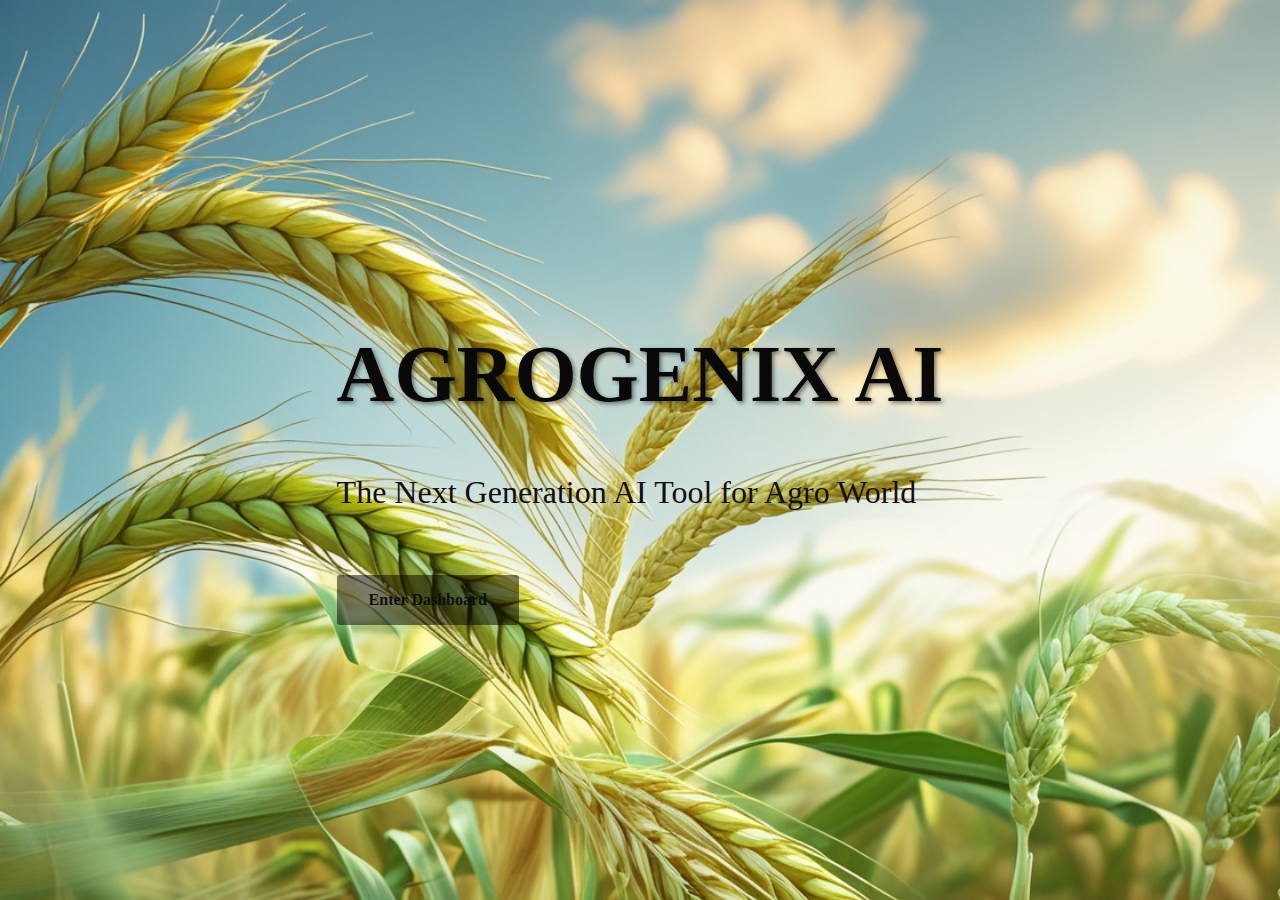
<file: AGROGENIX/index.html>
<!DOCTYPE html>
<html>
<head>
    <title>AGROGENIX AI</title>
    <style>
        
        body {
            font-family: 'Dancing Script', cursive; /* Example of a calligraphic font */
            display: flex;
            justify-content: center;
            align-items: center;
            min-height: 100vh;
            margin: 0;
            background-image: url(crop2.jpg);
            background-size: cover;
            
        }

        h1 {
            font-size: 5rem;
            color: #0a0909; 
            text-shadow: 2px 2px 4px rgba(0, 0, 0, 0.5); 
        }

        p {
            font-size: 2rem;
            color: #140f0f; 
            margin-top: 1rem;
        }

        a {
            text-decoration: none;
            color: #100f0f; 
            font-weight: bold;
            margin-top: 2rem;
            display: inline-block;
            padding: 1rem 2rem;
            border-radius: 3px;
            background-color: rgba(0, 0, 0, 0.5); 
        }
    </style>
</head>
<body>

    <div>
        <h1>AGROGENIX AI</h1>
        <p>The Next Generation AI Tool for Agro World</p>
        <a href="dashboard.html">Enter Dashboard</a> 
    </div>
   
</body>
</html>
</file>
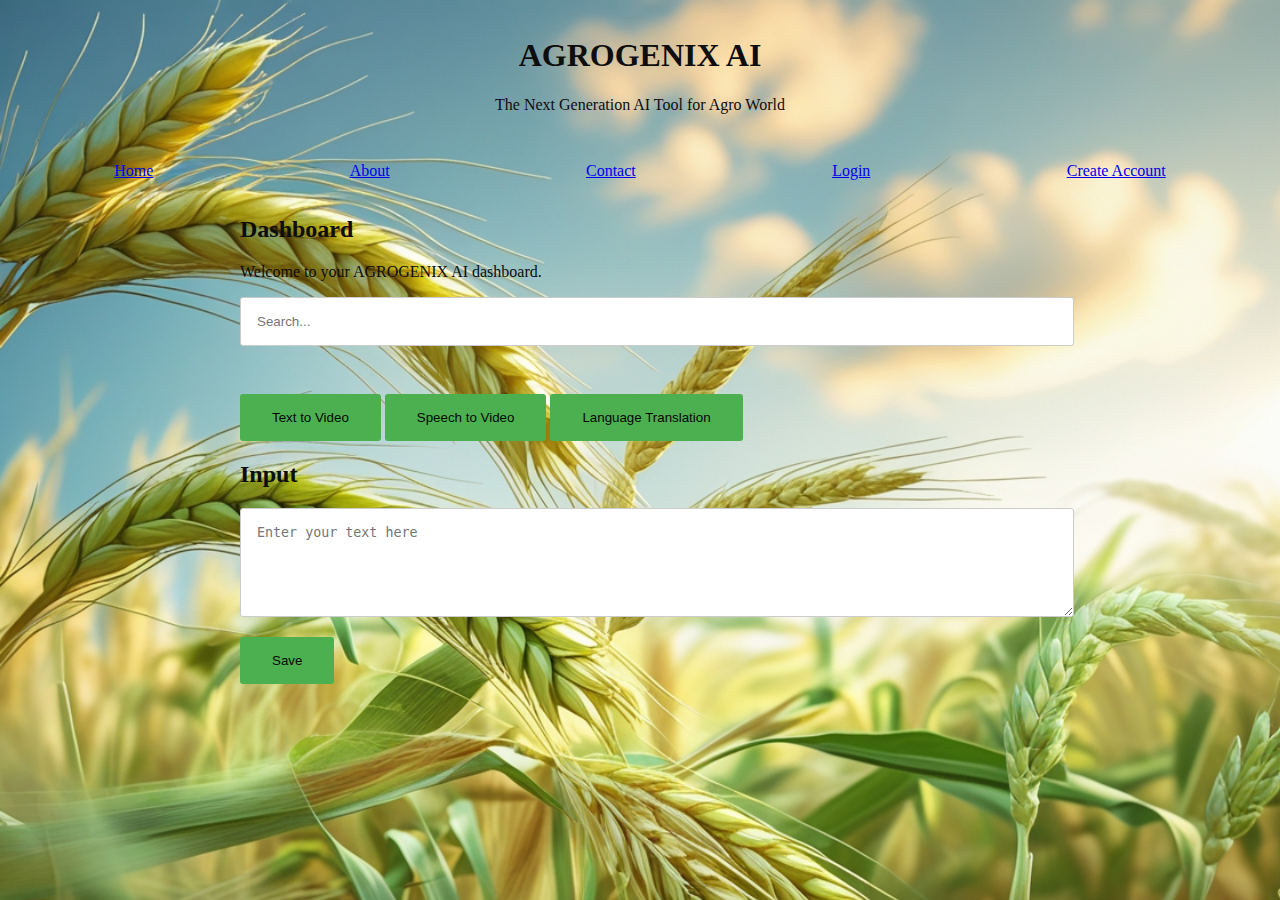
<file: AGROGENIX/dashboard.html>
<!DOCTYPE html>
<html>
<head>
    <title>AGROGENIX AI - The Next Generation AI Tool for Agro World</title>
    <style>
        body {
            font-family: 'Dancing Script', cursive;
            margin: 0;
            padding: 0;
            background-color: #f0f0f0;
            background-image: url(crop2.jpg);
            background-size: cover;
        }
        header {
            
            color: #0f0e0e;
            padding: 1rem;
            text-align: center;
        }
        nav {
            color: #0f0e0e;
            padding: 1rem;
            display: flex;
            justify-content: space-around;
        }
        main {
            margin: auto;
            max-width: 800px;
            color: rgb(13, 13, 13);
            
        }
        section {
            margin-bottom: 2rem;
        }
        input[type="text"], textarea {
            width: 100%;
            padding: 1rem;
            margin-bottom: 1rem;
            border: 1px solid #ccc;
            border-radius: 3px;
        }
        button {
            background-color: #4CAF50;
            color: rgb(7, 7, 7);
            padding: 1rem 2rem;
            border: none;
            border-radius: 3px;
            cursor: pointer;
        }
    </style>
</head>
<body>

    <header>
        <h1>AGROGENIX AI</h1>
        <p>The Next Generation AI Tool for Agro World</p>
    </header>

    <nav>
        <a href="#">Home</a>
        <a href="#">About</a>
        <a href="#">Contact</a>
        <a href="#" id="loginLink">Login</a> 
        <a href="#" id="createAccountLink">Create Account</a>
    </nav>
          
    <main>
        <section>
            <h2>Dashboard</h2>
            <p>Welcome to your AGROGENIX AI dashboard.</p>
            <input type="text" placeholder="Search..." />
        </section>
        <div>
            <button onclick="redirectTo('text_to_video.html')">Text to Video</button>
            <button onclick="redirectTo('speech_to_video.html')">Speech to Video</button>
            <button onclick="redirectTo('language_translation.html')">Language Translation</button>
        </div>
    
        <script>
            function redirectTo(page) {
                window.location.href = page;
            }
        </script>
        <section>
            <h2>Input</h2>
            <textarea rows="5" placeholder="Enter your text here"></textarea>
            <button>Save</button>
        </section>

        
    </main>
   
</body>
</html>
</file>
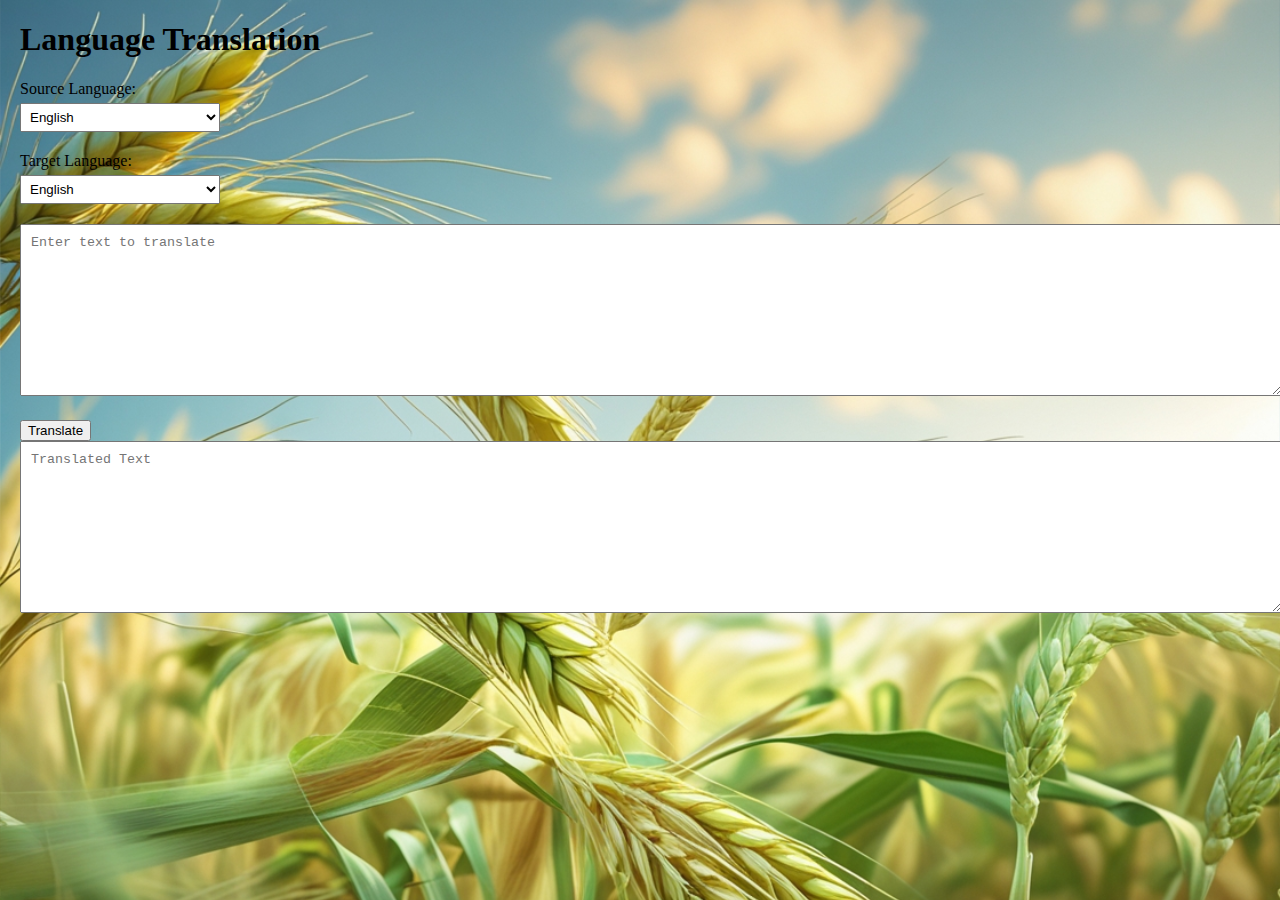
<file: AGROGENIX/language_translation.html>
<!DOCTYPE html>
<html>
<head>
    <title>AGROGENIX AI - Language Translation</title>
    <style>
        body {
            font-family: sans-serif;
            margin: 20px;
            font-family: 'Dancing Script', cursive;
            background-image: url(crop2.jpg);
            background-size: cover;
        }

        .language-select {
            margin-bottom: 20px;
        }

        label {
            display: block;
            margin-bottom: 5px;
        }

        select {
            width: 200px;
            padding: 5px;
        }

        textarea {
            width: 100%;
            height: 150px;
            padding: 10px;
            margin-bottom: 20px;
        }
    </style>
</head>
<body>

    <h1>Language Translation</h1>

    <div class="language-select">
        <label for="source-language">Source Language:</label>
        <select id="source-language">
            <option value="en">English</option>
            <option value="es">Spanish</option>
            <option value="fr">French</option>
            <option value="de">German</option>
            {/* Add more language options as needed */}
        </select>
    </div>

    <div class="language-select">
        <label for="target-language">Target Language:</label>
        <select id="target-language">
            <option value="en">English</option>
            <option value="es">Spanish</option>
            <option value="fr">French</option>
            <option value="de">German</option>
            {/* Add more language options as needed */}
        </select>
    </div>

    <textarea id="source-text" placeholder="Enter text to translate"></textarea>

    <button id="translate-button">Translate</button>

    <textarea id="translated-text" placeholder="Translated Text" readonly></textarea>

    <script>
        // Placeholder for translation logic (replace with your actual implementation)
        const translateButton = document.getElementById('translate-button');
        translateButton.addEventListener('click', () => {
            const sourceLanguage = document.getElementById('source-language').value;
            const targetLanguage = document.getElementById('target-language').value;
            const sourceText = document.getElementById('source-text').value;

            // Call your translation API or function here
            const translatedText = translate(sourceText, sourceLanguage, targetLanguage); 

            document.getElementById('translated-text').value = translatedText;
        });

        // Example translation function (replace with your actual implementation)
        function translate(text, sourceLang, targetLang) {
            // Placeholder logic - replace with your actual translation API call
            if (sourceLang === 'en' && targetLang === 'es') {
                return "Traducción de texto en español";
            } else {
                return "Translation not supported yet.";
            }
        }
    </script>

</body>
</html>
</file>
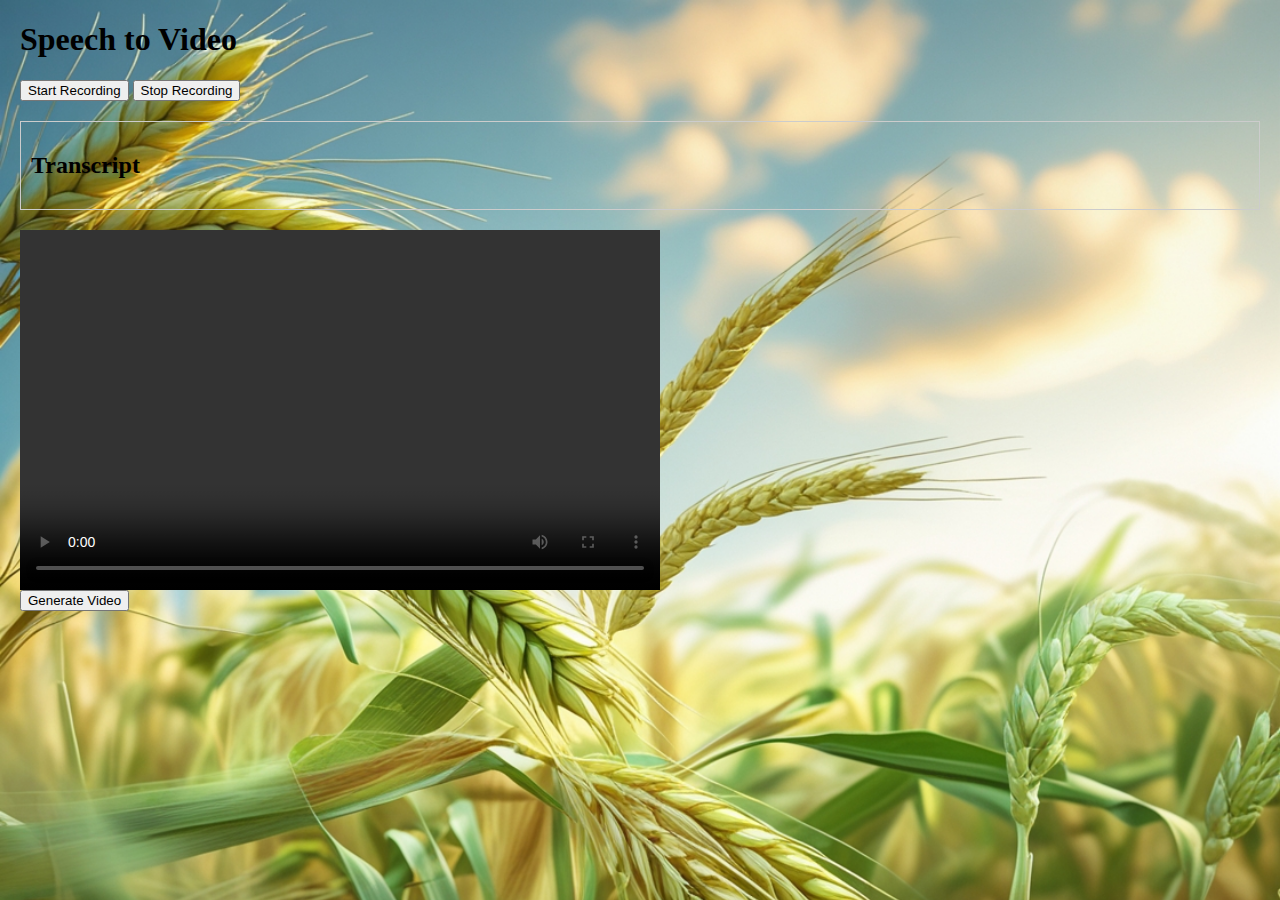
<file: AGROGENIX/speech_to_video.html>
<!DOCTYPE html>
<html>
<head>
    <title>AGROGENIX AI - Speech to Video</title>
    <style>
        body {
            background-image: url(crop2.jpg);
            background-size: cover;
            margin: 20px;
            font-family: 'Dancing Script', cursive;
        }

        #speech-input {
            margin-bottom: 20px;
        }

        #transcript-container {
            border: 1px solid #ccc;
            padding: 10px;
            margin-bottom: 20px;
        }

        #video-container {
            width: 640px;
            height: 360px;
        }
    </style>
</head>
<body>

    <h1>Speech to Video</h1>

    <div id="speech-input">
        <button id="start-recording">Start Recording</button>
        <button id="stop-recording">Stop Recording</button>
    </div>

    <div id="transcript-container">
        <h2>Transcript</h2>
        <p id="transcript"></p>
    </div>

    <div id="video-container">
        <video id="video" width="640" height="360" controls></video>
    </div>

    <button id="generate-video">Generate Video</button>

    <script>
        // Placeholder for speech recognition logic (replace with your actual implementation)
        let recognition;

        const startRecordingBtn = document.getElementById('start-recording');
        const stopRecordingBtn = document.getElementById('stop-recording');
        const transcriptContainer = document.getElementById('transcript');
        const generateVideoBtn = document.getElementById('generate-video');
        const video = document.getElementById('video');

        startRecordingBtn.addEventListener('click', () => {
            if (!recognition) {
                recognition = new webkitSpeechRecognition(); // Use the appropriate browser API
                recognition.lang = 'en-US'; // Set the desired language

                recognition.onresult = (event) => {
                    const transcript = event.results[event.resultIndex][0].transcript;
                    transcriptContainer.textContent = transcript;
                };

                recognition.onerror = (event) => {
                    console.error("Speech recognition error:", event.error);
                };
            }

            recognition.start();
        });

        stopRecordingBtn.addEventListener('click', () => {
            if (recognition) {
                recognition.stop();
            }
        });

        generateVideoBtn.addEventListener('click', () => {
            const transcriptText = transcriptContainer.textContent;

            // Placeholder for video generation logic (replace with your actual implementation)
            const videoUrl = "path/to/your/generated/video.mp4"; // Replace with the generated video URL

            video.src = videoUrl;
        });

    </script>

</body>
</html>
</file>
